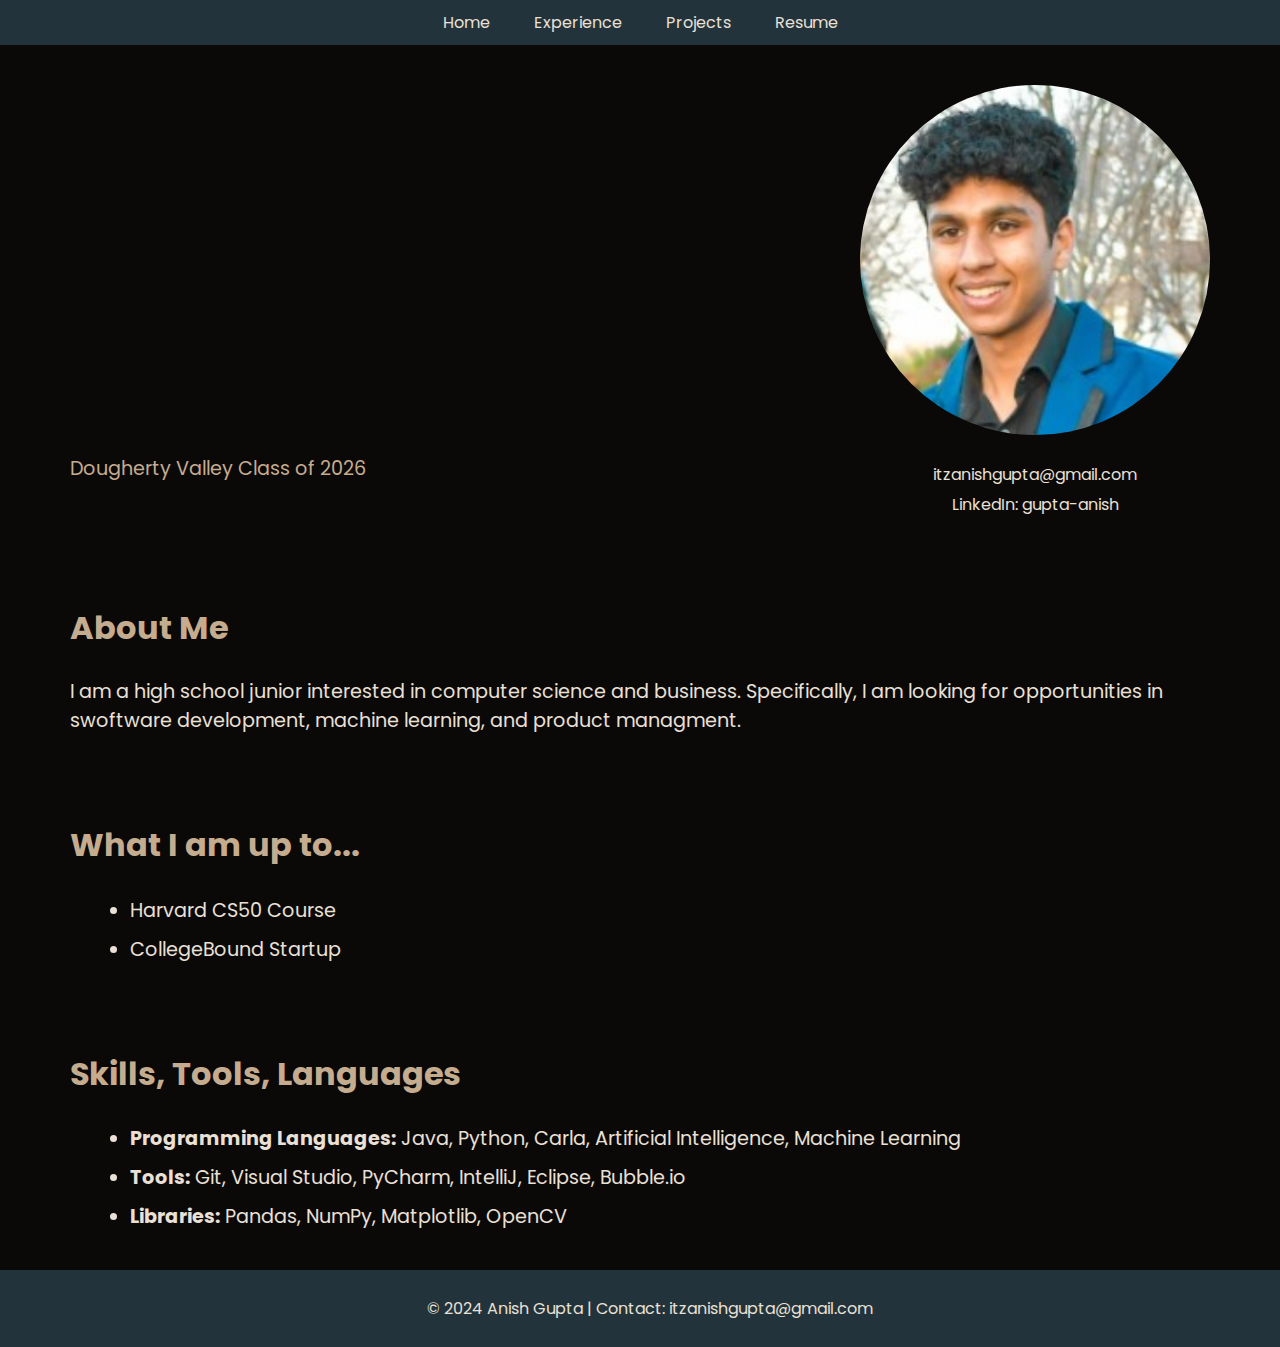
<file: index.html>
<!DOCTYPE html>
<html lang="en">
<head>
    <meta charset="UTF-8">
    <meta name="viewport" content="width=device-width, initial-scale=1.0">
    <title>Home | Anish Gupta's Portfolio</title>
    <!-- Link to Google Fonts -->
    <link rel="stylesheet" href="https://fonts.googleapis.com/css2?family=Poppins:wght@400;600&display=swap">
    <link rel="stylesheet" href="style.css">
</head>
<body>
  <!-- Navbar -->
  <nav>
    <ul>
        <li><a href="index.html">Home</a></li>
        <li><a href="experience.html">Experience</a></li>
        <li><a href="projects.html">Projects</a></li>
        <li><a href="Resume.pdf" target="_blank">Resume</a></li>
    </ul>
</nav>

    <div class="page-wrapper"> <!-- Wrapper for applying margins -->
        
        <!-- Main Content -->
        <div class="main-content">
            <!-- Left Section (Name, CS Info) -->
            <div class="main-left">
                <h1>Anish Gupta</h1>
                <p class="cs-info">Dougherty Valley Class of 2026</p>
            </div>

            <!-- Right Section (Image and Contact Info) -->
            <div class="main-right">
                <img src="picture.jpeg" alt="Anish Gupta">
                <!-- Centered Contact Info -->
                <div class="contact-links">
                    <a href="mailto:itzanishgupta@gmail.com">itzanishgupta@gmail.com</a>
                    <a href="https://www.linkedin.com/in/anish-gupta-782897286/" target="_blank">LinkedIn: gupta-anish</a>
                </div>
            </div>
        </div>



        <!-- About Me Section -->
        <div class="about-me">
            <h2>About Me</h2>
            <p>I am a high school junior interested in computer science and business. Specifically, I am looking for opportunities in swoftware development, machine learning, and product managment. </p>
      
        </div>

         <!-- current -->
         <div class="current">
          <h2>What I am up to...</h2>
          <ul>
            <li> Harvard CS50 Course </li>
            <li> CollegeBound Startup </li>

      </div>

        <!-- Skills Section -->
        <div class="skills">
            <h2>Skills, Tools, Languages</h2>
            <ul>
                <li><strong>Programming Languages:</strong> Java, Python, Carla, Artificial Intelligence, Machine Learning</li>
                <li><strong>Tools:</strong> Git, Visual Studio, PyCharm, IntelliJ, Eclipse, Bubble.io</li>
                <li><strong>Libraries:</strong> Pandas, NumPy, Matplotlib, OpenCV</li>
            </ul>
        </div>

    
    </div> <!-- End of page-wrapper -->
     <!-- Footer -->
     <footer>
      <p>&copy; 2024 Anish Gupta | Contact: itzanishgupta@gmail.com</p>
  </footer>
</body>
</html>
</file>
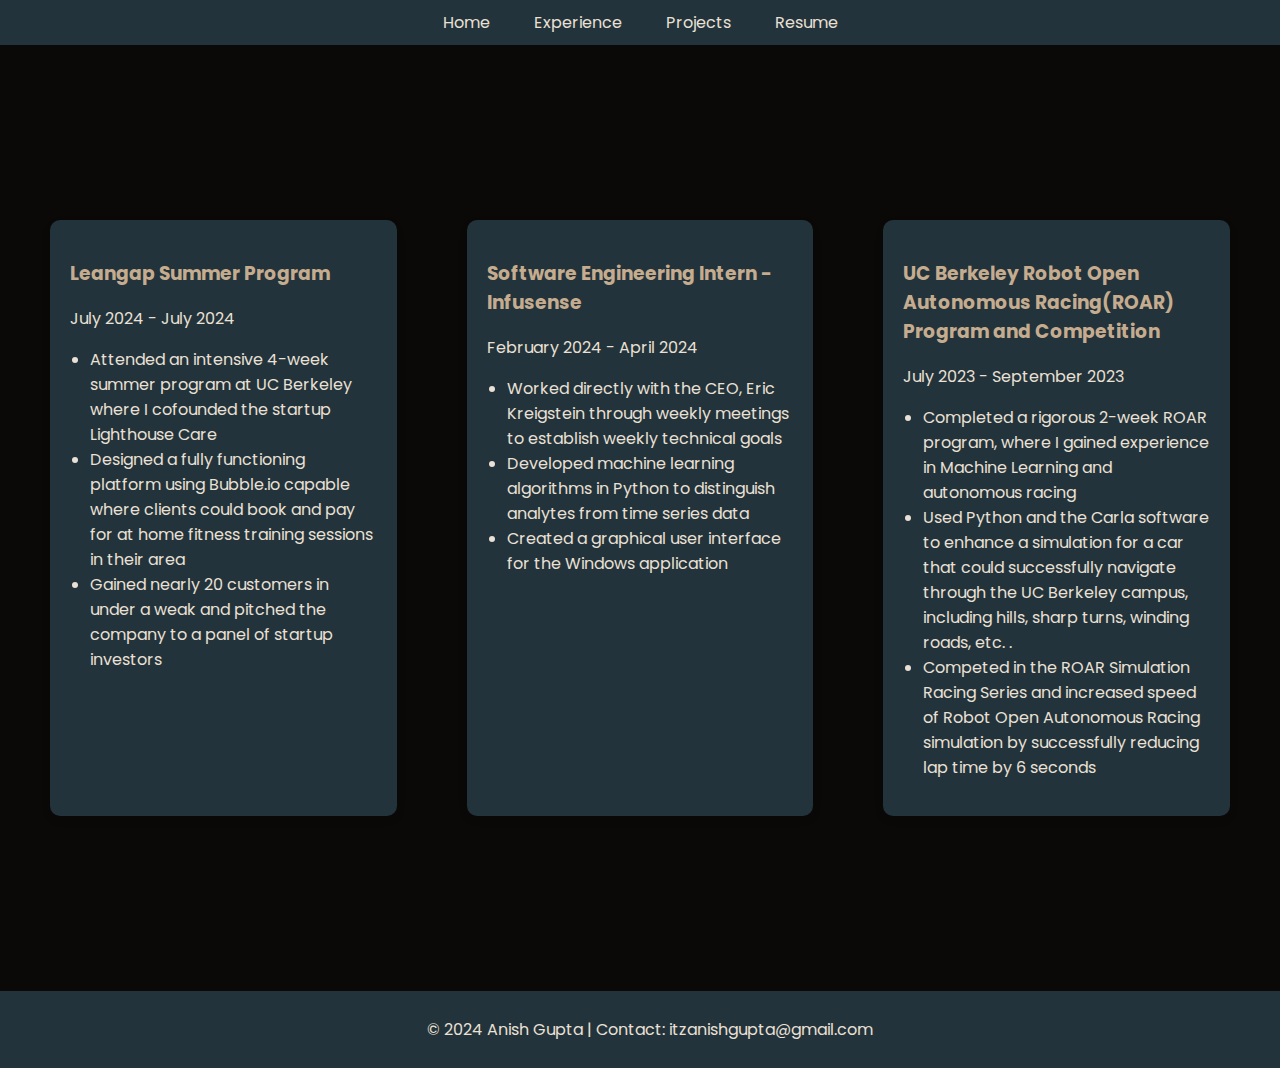
<file: experience.html>
<!DOCTYPE html>
<html lang="en">
<head>
    <meta charset="UTF-8">
    <meta name="viewport" content="width=device-width, initial-scale=1.0">
    <title>Experience | Anish Gupta's Portfolio</title>
    <!-- Link to Google Fonts -->
    <link rel="stylesheet" href="https://fonts.googleapis.com/css2?family=Poppins:wght@400;600&display=swap">
    <link rel="stylesheet" href="style.css">
</head>
<body>
    <!-- Navbar -->
    <nav>
        <ul>
            <li><a href="index.html">Home</a></li>
            <li><a href="experience.html">Experience</a></li>
            <li><a href="projects.html">Projects</a></li>
            <li><a href="Resume.pdf" target="_blank">Resume</a></li>
        </ul>
    </nav>

    <div class="page-wrapper"> <!-- Wrapper for applying margins -->

        <!-- Experience Section -->
        <div class="tile-container">
        <!-- Leangap -->
        <div class="tile">
            <h3>Leangap Summer Program</h3>
            <p>July 2024 - July 2024<br></p>
            <ul>
                <li>Attended an intensive 4-week summer program at UC Berkeley where I cofounded the startup Lighthouse Care</li>
                <li>Designed a fully functioning platform using Bubble.io capable where clients could book and pay for at home fitness training sessions in their area</li>
                <li>Gained nearly 20 customers in under a weak and pitched the company to a panel of startup investors</li> 
              </ul>
        </div>
          <!-- Infusense -->
          <div class="tile">
              <h3>Software Engineering Intern - Infusense</h3>
              <p> February 2024 - April 2024<br></p>
              <ul>
                  <li>Worked directly with the CEO, Eric Kreigstein through weekly meetings to establish weekly technical goals</li>
                  <li>Developed machine learning algorithms in Python to distinguish analytes from time series data
                </li>
                  <li>Created a graphical user interface for the Windows application
                </li>
              </ul>
          </div>
      
          <!-- ROAR -->
          <div class="tile">
              <h3>UC Berkeley Robot Open Autonomous Racing(ROAR) Program and Competition</h3>
              <p>July 2023 - September 2023<br></p>
              <ul>
                  <li>Completed a rigorous 2-week ROAR program, where I gained experience in Machine Learning and autonomous racing
                </li>
                  <li>Used Python and the Carla software to enhance a simulation for a car that could successfully navigate through the UC Berkeley campus, including hills, sharp turns, winding roads, etc.
                    .</li>
                  <li>Competed in the ROAR Simulation Racing Series and increased speed of Robot Open Autonomous Racing simulation by successfully reducing lap time by 6 seconds					   
                </li>
              </ul>
          </div>
      </div>


    </div> <!-- End of page-wrapper -->

    <!-- Footer -->
    <footer>
        <p>&copy; 2024 Anish Gupta | Contact: itzanishgupta@gmail.com</p>
    </footer>
</body>
</html>
</file>
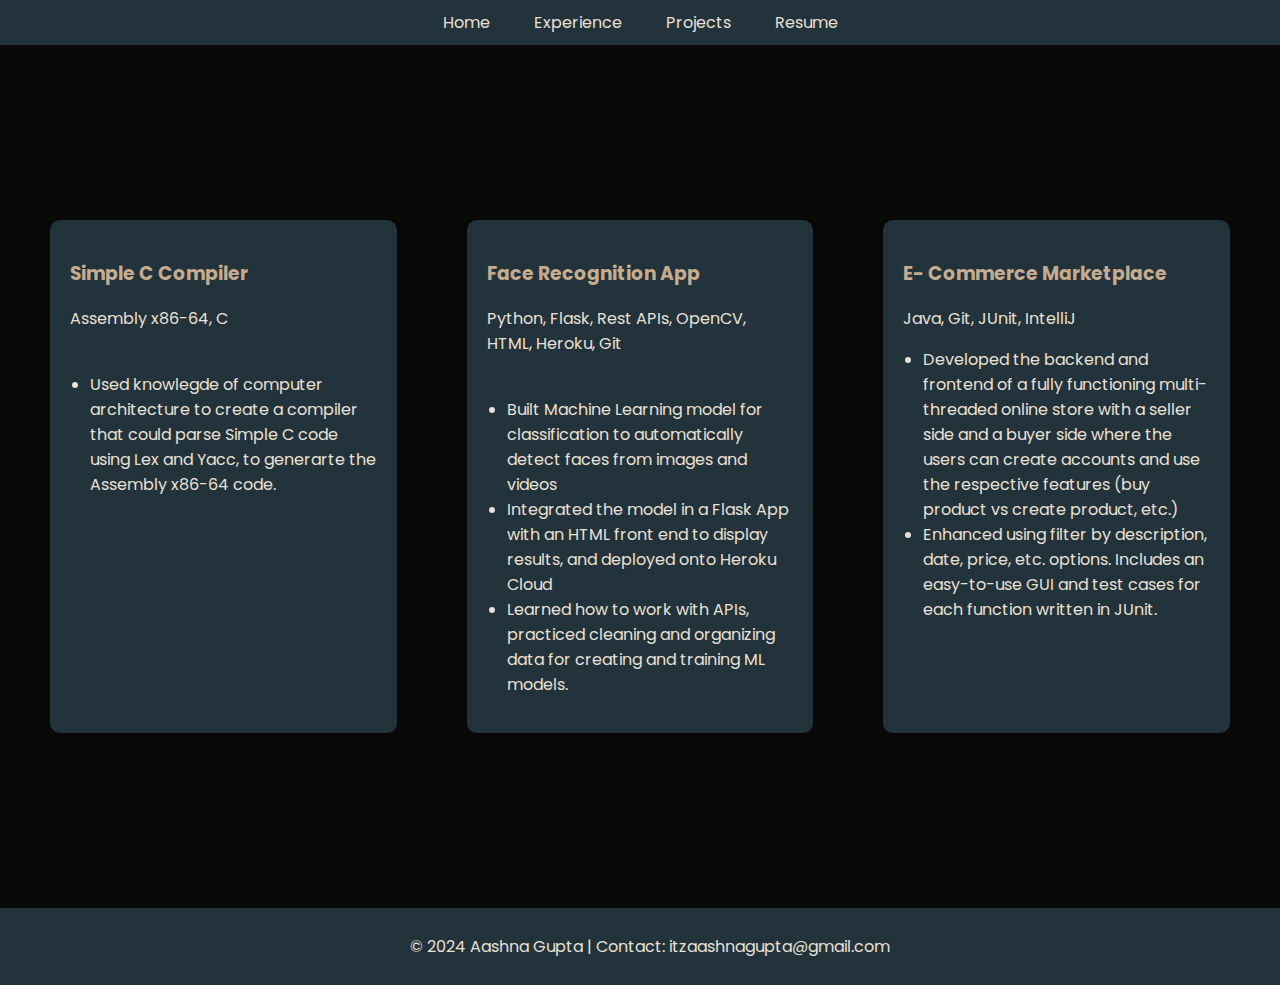
<file: projects.html>
<!DOCTYPE html>
<html lang="en">
<head>
    <meta charset="UTF-8">
    <meta name="viewport" content="width=device-width, initial-scale=1.0">
    <title>Experience | Aashna Gupta's Portfolio</title>
    <!-- Link to Google Fonts -->
    <link rel="stylesheet" href="https://fonts.googleapis.com/css2?family=Poppins:wght@400;600&display=swap">
    <link rel="stylesheet" href="style.css">
</head>
<body>
    <!-- Navbar -->
    <nav>
        <ul>
            <li><a href="index.html">Home</a></li>
            <li><a href="experience.html">Experience</a></li>
            <li><a href="projects.html">Projects</a></li>
            <li><a href="Resume.pdf" target="_blank">Resume</a></li>
        </ul>
    </nav>

    <div class="page-wrapper"> <!-- Wrapper for applying margins -->

        <!-- Projects Section -->
        <div class="tile-container">
          <!-- Simple C Compiler -->
          <div class="tile">
              <h3>Simple C Compiler</h3>
              <p> Assembly x86-64, C<br><br></p>
              <ul>
                  <li>Used knowlegde of computer architecture to create a compiler that could parse Simple C code using Lex and Yacc, to generarte the Assembly x86-64 code. </li>
              </ul>
          </div>
      
          <!-- Face Recognition App -->
          <div class="tile">
              <h3>Face Recognition App</h3>
              <p>Python, Flask, Rest APIs, OpenCV, HTML, Heroku, Git<br><br></p>
              <ul>
                  <li>Built Machine Learning model for classification to automatically detect faces from images and videos</li>
                  <li>Integrated the model in a Flask App with an HTML front end to display results, and deployed onto Heroku Cloud</li>
                  <li>Learned how to work with APIs, practiced cleaning and organizing data for creating and training ML models.</li>
    

              </ul>
          </div>
      
          <!-- E- Commerce Marketplace -->
          <div class="tile">
              <h3>E- Commerce Marketplace</h3>
              <p>Java, Git, JUnit, IntelliJ</p>
              <ul>
                  <li>Developed the backend and frontend of a fully functioning multi-threaded online store with a seller side and a buyer
                    side where the users can create accounts and use the respective features (buy product vs create product, etc.)</li>
                  <li>Enhanced using filter by description, date, price, etc. options. Includes an easy-to-use GUI and test cases for each
                    function written in JUnit.</li>
              </ul>
          </div>
      </div>


    </div> <!-- End of page-wrapper -->

    <!-- Footer -->
    <footer>
        <p>&copy; 2024 Aashna Gupta | Contact: itzaashnagupta@gmail.com</p>
    </footer>
</body>
</html>
</file>
<file: style.css>
/* Define the color palette */
:root {
  --primary-bg: #0A0908;
  --secondary-bg: #22333B;
  --text-color: #EAE0D5;
  --accent-color: #C6AC8F;
  --secondary-color: #5E503F;
}

body {
  background-color: var(--primary-bg);
  color: var(--text-color);
  font-family: 'Poppins', sans-serif;
  margin: 0;
  padding: 0;
  display: flex;
  flex-direction: column;
  min-height: 100vh;
}

/* Page-wide wrapper with left/right margins */
.page-wrapper {
  margin-left: 50px;   /* Adjust these values to your preference */
  margin-right: 50px;  /* Adjust these values to your preference */
}

/* Styling the navbar */
nav {
  background-color: var(--secondary-bg);
  padding: 10px;
  text-align: center;
}

nav ul {
  list-style-type: none;
  margin: 0;
  padding: 0;
}

nav ul li {
  display: inline;
  margin: 20px;
}

nav a {
  color: var(--text-color);
  text-decoration: none;
}

nav a:hover {
  color: var(--accent-color);
}

/* Main content styles */
.main-content {
  display: flex;
  justify-content: space-between;
  align-items: center;
  padding: 20px;
  margin-top: 20px;
}

/* Left side content (Name and details) */
.main-left {
  max-width: 50%;
}

h1 {
  font-size: 6rem;
  font-weight: 600;
  color: var(--secondary-color);
  margin: 0;
  opacity: 0;
  animation: fadeInFront 1s forwards;
}

p.cs-info {
  font-size: 1.2rem;
  color: var(--accent-color);
  margin-top: 65px; /* Increased margin to create vertical space */
}

/* Contact links centered under image */
.contact-links {
  text-align: center;
  margin-top: 20px;
}

.contact-links a {
  display: block;
  color: var(--text-color);
  text-decoration: none;
  margin-top: 5px;
}

.contact-links a:hover {
  color: var(--accent-color);
}

/* Right side content (Image) */
.main-right img {
  width: 350px;
  height: 350px;
  object-fit: cover;
  border-radius: 50%; /* Circular image */
}

/* Fade-in animation from the front (no horizontal translation) */
@keyframes fadeInFront {
  0% {
    opacity: 0;
  }
  100% {
    opacity: 1;
  }
}

/* Skills list */
.current {
  padding: 20px;
  font-size: 1.2rem;
}

.current h2 {
  font-size: 2rem;
  color: var(--accent-color);
}

.current ul {
  list-style-type: disc;
  margin-left: 20px;
}

.current ul li {
  margin-top: 10px;
}


/* About Me section */
.about-me {
  padding: 20px;
  margin-top: 20px;
}

.about-me h2 {
  font-size: 2rem;
  color: var(--accent-color); /* Matching the description color */
}

.about-me p {
  font-size: 1.2rem;
  line-height: 1.5;
}

/* Skills list */
.skills {
  padding: 20px;
  font-size: 1.2rem;
}

.skills h2 {
  font-size: 2rem;
  color: var(--accent-color);
}

.skills ul {
  list-style-type: disc;
  margin-left: 20px;
}

.skills ul li {
  margin-top: 10px;
}
/* Experience Tile Styles */
.tile-container {
  display: flex;
  justify-content: space-between;
  gap: 70px; /* Space between the tiles */
  margin: 175px 0;
}

.tile {
  background-color: var(--secondary-bg);
  color: var(--text-color);
  padding: 20px;
  border-radius: 10px;
  flex: 1; /* Ensures all tiles have equal width */
  transition: transform 0.3s, box-shadow 0.3s; /* Smooth hover effect */
  box-shadow: 0 4px 8px rgba(0, 0, 0, 0.1);
}

.tile h3 {
  color: var(--accent-color); /* Title color */
}

.tile p {
  margin-bottom: 10px;
  font-size: 1rem;
}

.tile ul {
  padding-left: 20px;
}

.tile:hover {
  transform: translateY(-20px); /* Lift the tile when hovered */
  box-shadow: 0 8px 16px rgba(0, 0, 0, 0.2); /* Increase shadow for emphasis */
  background-color: var(--secondary-color); /* Change background on hover */
}

/* Footer styles */
footer {
  background-color: var(--secondary-bg);
  color: var(--text-color);
  text-align: center;
  padding: 10px;
  margin-top: auto;
  width: 100%;
  position: relative;
}

/* Base styles for mobile devices (default) */
body {
  font-size: 16px; /* Adjust base font size for mobile */
}

/* Mobile view adjustments */
@media (max-width: 767px) {
  .page-wrapper {
    margin-left: 20px;
    margin-right: 20px;
  }

  nav ul li {
    display: block;
    margin: 10px 0;
  }

  .main-content {
    flex-direction: column;
    align-items: center;
    padding: 10px;
  }

  .main-left {
    max-width: 100%;
    text-align: center;
  }

  h1 {
    font-size: 4rem;
  }

  p.cs-info {
    font-size: 1rem;
    margin-top: 20px;
  }

  .contact-links a {
    margin-top: 10px;
  }

  .main-right img {
    width: 250px;
    height: 250px;
  }

  .tile-container {
    flex-direction: column;
    gap: 20px;
    margin: 50px 0;
  }

  .tile {
    margin-bottom: 20px;
  }
}

/* Tablet view adjustments (768px and above) */
@media (min-width: 768px) and (max-width: 1023px) {
  .page-wrapper {
    margin-left: 30px;
    margin-right: 30px;
  }

  .main-content {
    padding: 15px;
  }

  .main-left {
    max-width: 100%;
    text-align: center;
  }

  h1 {
    font-size: 5rem;
  }

  p.cs-info {
    font-size: 1.1rem;
    margin-top: 30px;
  }

  .main-right img {
    width: 300px;
    height: 300px;
  }

  .tile-container {
    flex-direction: column;
    gap: 30px;
    margin: 100px 0;
  }
}
</file>
